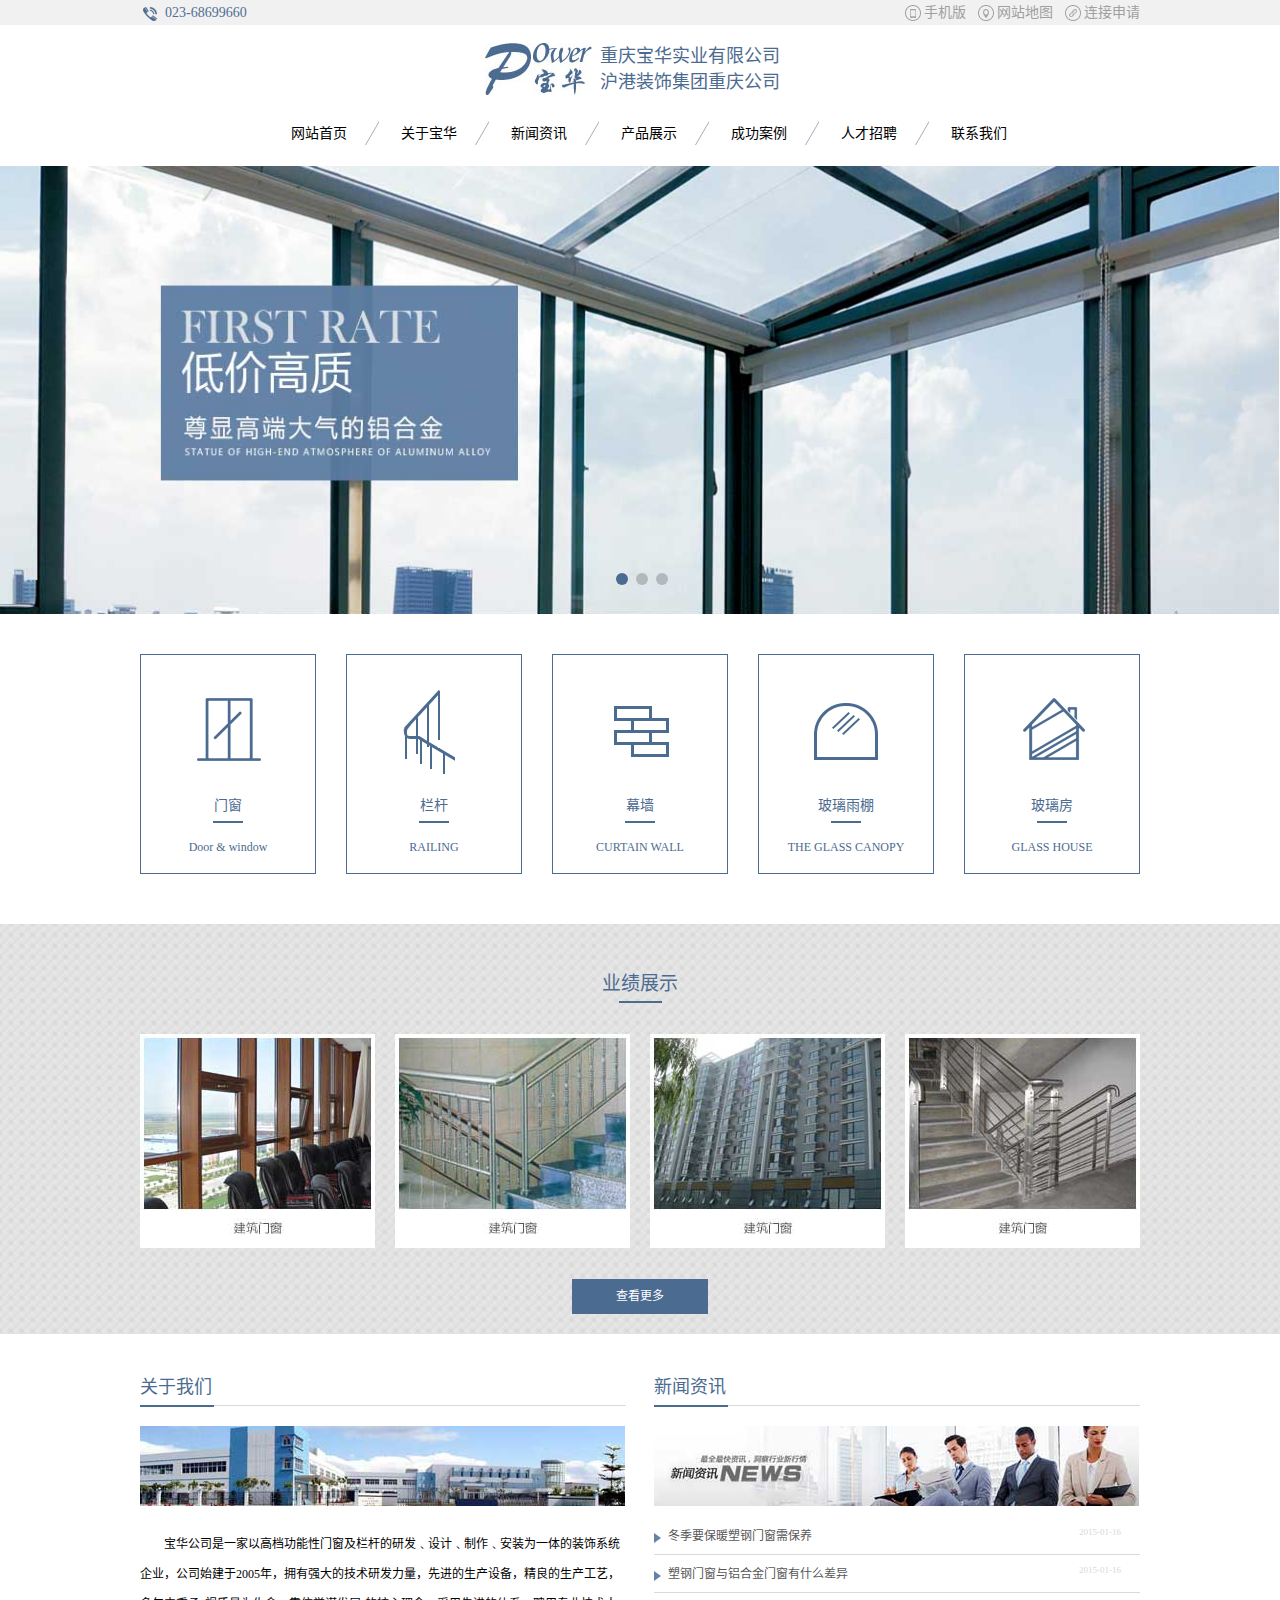
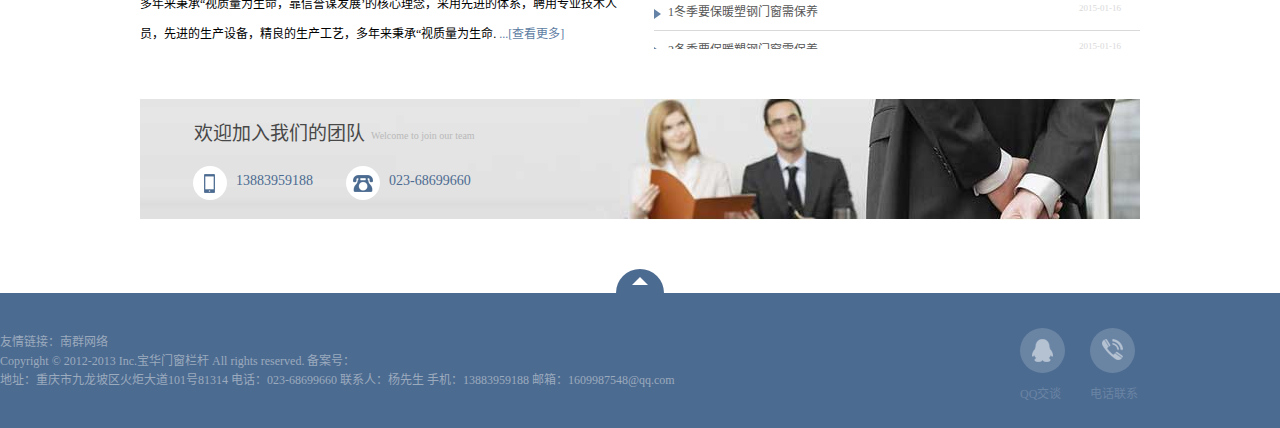
<file: index.html>
<!DOCTYPE html>
<html lang="zh-CN">
<head>
    <meta charset="UTF-8">
    <title>Document</title>
    <link rel="stylesheet" href="css/style.css">
</head>
<body>
<!--top  -->
   <div class="top-warp">
       <div class="top">
           <span class="flt">
              <i class="top-phone-icon"></i>
                <a class="phone-text" href="tel:02368699660">023-68699660</a>
           </span>
           <div class="top-nav frt">
                   <i class="top-mobile-icon"></i>
                   <a href="">手机版</a>
                   <i class="top-position-icon"></i>
                   <a href="">网站地图</a>
                   <i class="top-link-icon"></i>
                   <a href="">连接申请</a>
           </div>
       </div>
   </div>
   <!-- end -->
   <!-- header -->
    <div class="header">
        <a class="logo">
            <img class="flt" src="image/logo.jpg" alt="">
            <h1>
                重庆宝华实业有限公司
沪港装饰集团重庆公司
            </h1>
        </a>
        <div class="nav clearfix">
         <a href="">
             <div class="bg-line">
                 <div class="bg-line-top"></div>
                 <div class="bg-line-bottom"></div>
             </div>
                 <div class="bg-shape">
                
                     <div class="left"></div>
                     <div class="content">
                         网站首页
                     </div>
                     <div class="right"></div>
                 </div>

             
         </a>
        <a href="">
             <div class="bg-line">
                 <div class="bg-line-top"></div>
                 <div class="bg-line-bottom"></div>
             </div>
                 <div class="bg-shape">
                
                     <div class="left"></div>
                     <div class="content">
                         关于宝华
                     </div>
                     <div class="right"></div>
                 </div>

             
         </a> 
         <a href="">
             <div class="bg-line">
                 <div class="bg-line-top"></div>
                 <div class="bg-line-bottom"></div>
             </div>
                 <div class="bg-shape">
                
                     <div class="left"></div>
                     <div class="content">
                         新闻资讯
                     </div>
                     <div class="right"></div>
                 </div>

             
         </a>
         <a href="">
             <div class="bg-line">
                 <div class="bg-line-top"></div>
                 <div class="bg-line-bottom"></div>
             </div>
                 <div class="bg-shape">
                
                     <div class="left"></div>
                     <div class="content">
                         产品展示
                     </div>
                     <div class="right"></div>
                 </div>

             
         </a>
         <a href="">
             <div class="bg-line">
                 <div class="bg-line-top"></div>
                 <div class="bg-line-bottom"></div>
             </div>
                 <div class="bg-shape">
                
                     <div class="left"></div>
                     <div class="content">
                         成功案例
                     </div>
                     <div class="right"></div>
                 </div>

             
         </a>
         <a href="">
             <div class="bg-line">
                 <div class="bg-line-top"></div>
                 <div class="bg-line-bottom"></div>
             </div>
                 <div class="bg-shape">
                
                     <div class="left"></div>
                     <div class="content">
                         人才招聘
                     </div>
                     <div class="right"></div>
                 </div>

             
         </a>
         <a href="">
             <div class="bg-line">
                 <div class="bg-line-top"></div>
                 <div class="bg-line-bottom"></div>
             </div>
                 <div class="bg-shape">
                
                     <div class="left"></div>
                     <div class="content">
                         联系我们
                     </div>
                     <div class="right"></div>
                 </div>

             
         </a>   
        </div>
    </div>
   <!-- end header-->
   <!-- banner -->
   <div class="focusbox">
       <div class="hd">
           <a href="javascript:void(0)"></a>
           <a href="javascript:void(0)"></a>
           <a href="javascript:void(0)"></a>
       </div>
       <div class="bd">
           <a href="">
               <img src="image/focus1.jpg" alt="">
           </a>
           <a href="">
               <img src="image/focus2.jpg" alt="">
           </a>
           <a href="">
               <img src="image/focus3.jpg" alt="">
           </a>
       </div>
   </div>
   <!-- end banner -->
    <!-- indextap -->
    <div class="indextap">
        <div class="row clearfix">
            <a href="">
            <div class="bg">
               </div>
            <div class="icon-1"></div>
            <p class="tit">门窗</p>
            <div class="line">
            </div>
            <p class="sub-tit">Door & window</p>
        </a>
        <a href="">
            <div class="bg">
            </div>
               <div class="icon-2">
                   
               </div>
               <p class="tit">栏杆</p>
            <div class="line">
            </div>
            <p class="sub-tit">RAILING</p>
            
        </a>
        <a href="">
            <div class="bg">
            </div>
                <div class="icon-3">
                    
                </div>
                <p class="tit">幕墙</p>
            <div class="line">
            </div>
            <p class="sub-tit">CURTAIN WALL</p>
        </a>
        <a href="">
            <div class="bg">
              </div>
               <div class="icon-4">
                   
               </div>
               <p class="tit">玻璃雨棚</p>
            <div class="line">
            </div>
            <p class="sub-tit">THE GLASS CANOPY</p>
        </a>
        <a href="">
            <div class="bg">
            </div>
               <div class="icon-5">
                   
               </div>
               <p class="tit">玻璃房</p>
            <div class="line">
            </div>
            <p class="sub-tit">GLASS HOUSE</p>
        </a>
        </div>
    </div>
<!-- end indextap -->
<!-- main -->
    <div class="main">
    <div class="waikuang">
        <p class="yeji">
        业绩展示
        </p>
        <div class="yejiline"></div>
    </div>
    <div class="main1">
        <div class="roy clearfix">
        <a href="" class="jianzhu1">
        <img class="flt" src="image/jianzhu1.jpg" alt="">
        </a>
        <a href="" class="jianzhu2">
        <img class="flt" src="image/jianzhu2.jpg" alt="">
        </a>
        <a href="" class="jianzhu3">
        <img class="flt" src="image/jianzhu3.jpg" alt="">
        </a>
        <a href="" class="jianzhu4">
        <img class="flt" src="image/jianzhu4.jpg" alt="">
        </a>
    </div>
    </div>
    <div class="lanbg">
        <a href="" class="">
           <p class="more">查看更多</p>
            
        </a>
    </div>
</div>
<!-- end main -->
<!-- zuo -->
<div class="kuang1">
    <div class="kuang2">
    <div class="zuo">
           <p class="zi1">
               关于我们
           </p>
           <div class="line1">
               <div class="line2">

               </div>
           </div>
           <a href="" class="tu1 ">
               <img src="image/tu1.jpg" alt="">
           </a>
           <p class="about">
              宝华公司是一家以高档功能性门窗及栏杆的研发﹑设计﹑制作﹑安装为一体的装饰系统企业，公司始建于2005年，拥有强大的技术研发力量，先进的生产设备，精良的生产工艺，多年来秉承“视质量为生命，靠信誉谋发展’的核心理念，采用先进的体系，聘用专业技术人员，先进的生产设备，精良的生产工艺，多年来秉承“视质量为生命. 
              <a class="mo" href="">...[查看更多]</a>
           </p>

    </div>
    <div class="zuo">
       <p class="zi1">
           新闻资讯
       </p>
       <div class="line1">
           <div class="line2">
               
           </div>
           </div>
           <a href="" class="tu1">
               <img src="image/tu2.jpg" alt="">
           </a>
           <div class="txtMarquee-top">
               <div class="hd1">
                   <a href="next"></a>
                   <a href="prev"></a>
               </div>
               <div class="bd1">
                   <div class="tempWarp">
                       <ul>
                           <li class="hang1">
                               <div class="sanjiao"></div>
                               <a href="" class="xinwen">
                                  冬季要保暖塑钢门窗需保养
                               </a>
                               <p class="time">
                                  2015-01-16
                               </p>
                               <div class="xian"></div>
                           </li>
                           <li class="hang1">
                               <div class="sanjiao"></div>
                              <a href="" class="xinwen">
                                  塑钢门窗与铝合金门窗有什么差异
                              </a>
                              <p class="time">
                                  2015-01-16
                              </p>
                              <div class="xian"></div>
                           </li>
                           <li class="hang1">
                               <div class="sanjiao"></div>
                               <a href="" class="xinwen">
                                  1冬季要保暖塑钢门窗需保养
                               </a>
                               <p class="time">
                                  2015-01-16
                               </p>
                               <div class="xian"></div>
                           </li>
                           <li class="hang1">
                               <div class="sanjiao"></div>
                               <a href="" class="xinwen">
                                  2冬季要保暖塑钢门窗需保养
                               </a>
                               <p class="time">
                                  2015-01-16
                               </p>
                               <div class="xian"></div>
                           </li>
                           <li class="hang1">
                               <div class="sanjiao"></div>
                               <a href="" class="xinwen">
                                  3冬季要保暖塑钢门窗需保养
                               </a>
                               <p class="time">
                                  2015-01-16
                               </p>
                               <div class="xian"></div>
                           </li>
                           <li class="hang1">
                               <div class="sanjiao"></div>
                               <a href="" class="xinwen">
                                  4冬季要保暖塑钢门窗需保养
                               </a>
                               <p class="time">
                                  2015-01-16
                               </p>
                               <div class="xian"></div>
                           </li>
                       </ul>
                   </div>
               </div>
           </div>
   </div>
</div>
</div>

<!-- end zuo -->
<!-- you -->
<div class="you">
    <p class="welcome">
        欢迎加入我们的团队
    </p>
    <p class="wel">
        Welcome to join our team
    </p>
    <div class="l">
        <div class="yuan clearfix">
            <img class="tubiao" src="image/icon1.png" alt="">
        </div>
               <div class="tell">
                   <a href="">
               13883959188
           </a>
               </div>
                
           <div class="yuan1">
            <img class="tubiao1" src="image/icon2.png" alt="">
        </div>
            <div class="tell">
                   <a href="">
               023-68699660
           </a>
               </div>
    </div>
</div>
<!-- end you -->
<!-- bottom -->
<div class="semi-circle">
   <div class="san"></div>
    
</div>
<div class="bo">
    <div class="youqing">
        <p>
            友情链接：南群网络
        </p>
        <p>
            Copyright © 2012-2013 Inc.宝华门窗栏杆 All rights reserved. 备案号：
        </p>
        <p>
            地址：重庆市九龙坡区火炬大道101号81314 电话：023-68699660  联系人：杨先生  手机：13883959188  邮箱：1609987548@qq.com
        </p>
    </div>
    <div class="qq">
        <div class="yuan0">
            <img src="image/icon5.png" alt="" class="qq1">
        </div>
        <p class="jiaotan">
            QQ交谈
        </p>
        </div>
        <div class="qq">
        <div class="yuan0">
            <img src="image/icon4.png" alt="" class="qq1">
        </div>
        <p class="jiaotan">
            电话联系
        </p>
    </div>
</div>


<!-- bottom end -->
<script src="lib/jquery.js"></script>
    <script src="lib/jquery.SuperSlide.js"></script>
    <script>
        $(function(){
            $(".focusbox").slide({
                'titCell':".hd a",
                'mainCell':".bd",
                'autoPlay':"true"
            });
            $(".focusbox .hd").children().mouseover(function(){
                $(this).addClass("on").siblings().removeClass("on");
            });
            $(".txtMarquee-top").slide({
                mainCell:".bd1 ul",
                autoPlay:true,
                effect:"topMarquee",
                vis:5,
                interTime:50,
                trigger:"click"
            })
            
        });
    
    </script>


</body>
</html>
</file>
<file: css/style.css>
/*重置样式*/
body,div,p,ul,ol,dl,dt,dd,li,form,input,table,th,td,img,h1,h2,h3,h4,h5,h6 { margin:0 ;padding:0; }
body { background: white ; color:#000; font-size:14px; font-style:normal; font-family:"Microsoft Yahei";}
p{line-height: 1.6;}
h1,h2,h3{line-height: 2;}
em, b, i { font-style:normal;}
img { border:none;}
a { text-decoration:none; color:#000;}
a:hover { text-decoration:underline; color:#f50;}
li { list-style:none;}
table { border-spacing:0; border-collapse:collapse;}
/*the end*/

/*公共*/
.flt {float:left;}
.frt {float:right;}
/*清除浮动*/
.clearfix { *zoom: 1;} 
.clearfix:before, .clearfix:after { display: table; line-height: 0; content: "";}
.clearfix:after { clear: both;}
/*top*/
.top-warp{height: 25px;width: 100%; background-color: #f1f1f1;}
.top{width: 1000px;margin: 0 auto;}
.top-phone-icon{display:block; float: left; width: 14px;height: 14px;background: url(images/icon.png) no-repeat;margin: 7px 8px 0 3px;}
.top-mobile-icon{background: url(images/icon.png)-14px 0 no-repeat;}
.top-position-icon{background: url(images/icon.png)-30px 0 no-repeat;}
.top-link-icon{background: url(images/icon.png)-46px 0 no-repeat;}
.phone-text{line-height: 25px;color: #506e93}
.top-nav i{display: block;float: left; margin: 5px 3px 0 12px;width: 16px;height: 16px}
.top-nav a{float: left; line-height: 25px;color: #a0a0a0;text-decoration: none;}
.flt a{text-decoration: none;}
/* end */
/* header */
.logo:hover{color: #4c6b91;}
.logo{display: block;width: 310px;height: 52px;margin: 18px auto 0 auto;color: #4c6b91;}
.logo h1{font-size: 18px;float: left;width: 190px;line-height: 26px;font-weight: normal;margin-left: 8px;}
/* end */
/* nav */    
.nav{margin: 26px auto 0 auto;width: 770px;}
.nav>a{width: 110px;height: 25px;float: left;}
.nav>a:first-child .bg-line{display: none;}
.nav>a:hover .left,.nav>a:hover .content,.nav>a:hover .right{background-color: #5d7da3;color: white;}

.bg-line{width: 15px;height: 25px;overflow: hidden;position: absolute;z-index: -1px}
.bg-line-top{position: absolute;width: 0;height: 0;border-top: 12.5px solid transparent;border-left: 7.5px solid transparent;border-right: 7.5px solid #a3adb8;border-bottom: 12.5px solid #a3adb8;}
.bg-line-bottom{position: absolute;width: 0;height: 0;border-top: 12.5px solid transparent;border-left: 7.5px solid transparent;border-right: 7.5px solid #fff;border-bottom: 12.5px solid #fff;margin-left: 1px;}
.bg-shape{float: left;margin-left: 17px}
.bg-shape .left{float: left;width: 0;height: 0;border-top: 12.5px solid #fff;border-left: 7px solid #fff;border-right: 7px solid transparent;border-bottom: 12.5px solid transparent;margin-left: -2px;}
.bg-shape .content{float: left; width: 69px;height: 25px;background-color: transparent;text-align: center;line-height: 25px; }
.bg-shape .right{float: left;width: 0;height: 0;border-top: 12.5px solid transparent;border-left: 7px solid transparent;border-right: 7px solid #fff;border-bottom: 12.5px solid #fff;margin-left: -2px;}
/*end*/
/* banner */
.focusbox{height: 448px;width: 100%;position: relative;margin: 20px auto 0 auto;overflow: hidden;}
.bd img{width: 100%;height: 451px;overflow: hidden;}
.hd{position: absolute; width: 65px;height: 27px; margin: auto;left: 0;right: 0;bottom: 20px;}
.focusbox>.hd a{float: left;width: 12px;height: 12px;background-color:#b2b9bc;border-radius: 50%;margin-left: 8px;margin-top: 6px;}
.focusbox>.hd .on{background-color: #4c6b91;}

/* end banner */
/* indextap */
.indextap{margin: 40px auto 0 auto;width: 1000px;}
.indextap .row{margin-left: -30px;}
.indextap a{float: left;width: 176px;height: 220px;margin-left: 30px; box-sizing: border-box;border: 1px solid #4c6b91;position: relative;z-index: 0;text-align: center;text-decoration: none;} 

.indextap a:hover .sub-tit,.indextap a:hover .tit{color: #fff;text-decoration: none;}
.indextap a:hover .bg{background-color: #4c6b91;}
.indextap a:hover .line{background-color: #fff;}
.indextap .bg{position: absolute;left: 1px;top: 1px;right: 1px;bottom: 1px;z-index: -1;}
.indextap .icon-1{height: 84px; width: 65px;margin: 35px auto 25px auto;background:  url(images/show.png)no-repeat;}
.indextap .icon-2{width: 65px;height: 84px;margin: 35px auto 25px auto;background: url(images/show.png)-65px 0 no-repeat;}
.indextap .icon-3{width: 65px;height: 84px;margin: 35px auto 25px auto;background: url(images/show.png)-130px  0 no-repeat;}
.indextap .icon-4{width: 65px;height: 84px;margin: 35px auto 25px auto;background: url(images/show.png)-195px 0 no-repeat;}
.indextap .icon-5{width: 65px;height: 84px;margin: 35px auto 25px auto;background: url(images/show.png)-260px 0 no-repeat;}
.indextap a:hover .icon-1{background: url(images/show.png)0 -84px no-repeat;}
.indextap a:hover .icon-2{background: url(images/show.png)-65px -84px no-repeat;}
.indextap a:hover .icon-3{background: url(images/show.png)-130px -84px no-repeat;}
.indextap a:hover .icon-4{background: url(images/show.png)-195px -84px no-repeat;}
.indextap a:hover .icon-5{background: url(images/show.png)-260px -84px no-repeat;}
.tit{color: #4c6b91; font-size: 14px;line-height: 1;}
.line{width: 30px;height: 2px;margin: 8PX auto 18px auto;background-color: #4c6b91;}
.sub-tit{color: #4c6b91; font-size: 12px;line-height: 1;}
/*end indextap */
/* main */
.main{height: 410px;width: 100%;margin: 50px auto 0 auto;background: url(images/new.jpg) repeat;}
.waikuang{ width: 100px;text-align: center;margin: auto;padding-top: 50px;}
.yeji{ color: #4c6b91;font-size: 19px;line-height: 1;}
.yejiline{height: 2px;width: 43px;background-color: #4c6b91;margin: 8px auto 31px auto;}
.main1{width: 1000px;margin: auto;}
.roy{margin-left: -20px;}
.main1 a{float: left; height: 214px;width: 235px;overflow: hidden;margin-left: 20px;}
.lanbg{ height: 35px;width: 136px;margin:31px auto; background-color:#4c6b91;text-align: center;}
.lanbg a{text-decoration: none;}
.more{color: #fff;font-size: 12px;line-height: 35px;}
/* main end */
/* zuo */
.kuang1{height: 261px;width: 1000px;margin: 44px auto 0 auto;}
.kuang2{margin-left: -28px;}
.zuo{float: left; height: 261px;width: 486px;margin-left: 28px;}
.zi1{font-size: 18px;color: #4c6b91;line-height: 1;}
.line1{width: 486px;height: 1px;margin-top: 9px; background-color: #d9d9d9;}
.line2{height: 2px;width: 74px;background-color: #4c6b91;}
.tu1{display: block; float: left; height: 80px;width: 485px; margin: 20px 0 23px 0;}
.about{ font-size: 12px;line-height: 30px; text-indent: 2em;}
.mo{ color: #5d7da3;text-decoration: none;}
.txtMarquee-top{clear: both;}
.txtMarquee-top>.hd1{height: }
.tempWarp{ height: 120px;overflow: hidden;}
.hang1{float: left;height: 25px;width: 486px;margin-top: 13px;}
.sanjiao{float: left;border-top: 5.5px solid transparent;border-right: 7px solid transparent;
border-bottom: 5.5px solid transparent;border-left: 7px solid #6583a7;margin-top: 5px;}
.xinwen{display: inline-block;font-size: 12px;color: #575757; line-height: 1;}
.hang1 a{text-decoration: none;}
.hang1 a:hover{color: #6583a7;}
.time{display: inline-block;float: right; height: 10px;width: 61px;line-height: 1; font-size: 9px;color: #d9d9d9;}
.xian{height: 1px;width: 486px;background-color: #d9d9d9;margin-top: 10PX;}
/* end zuo */
/* you */
.you{width: 1000px;height: 121px;margin: 60px auto 0 auto;background: url(images/tu3.jpg) no-repeat;}
.welcome{float: left;font-size: 19px;color: #484848; line-height: 1;margin-top: 25px;margin-left: 54px;}
.wel{ display: inline-block;font-size: 10px;color: #b9b9b9; line-height: 1;margin-top: 32px;margin-left: 6px;}
.yuan{float: left; height: 34px;width: 34px;border-radius: 50%;background-color: #fff;margin: 23px 9px 19px 53px;}
.tubiao{margin: 8px 12px 7px 11px;}
.tell{float: left;}
.l a{text-decoration: none;font-size: 14px;color: #4c6b91;line-height: 75px}
.yuan1{float: left; height: 34px;width: 34px;border-radius: 50%;background-color: #fff;margin: 23px 9px 19px 33px;}
.tubiao1{margin: 9px 7px 8px 7px;}
/* end you */

/* bottom */
.semi-circle{height: 24px;width: 48px; border-radius: 48px 48px 0 0;background-color: #4c6b91; margin:49px auto 0 auto;}
.san{width: 0;height: 0;border-top: 8px solid transparent;border-right:  8px solid transparent;border-bottom:  8px solid #fff;border-left:  8px solid transparent;margin:auto;}
.bo{height: 135px;width: 100%; background-color:#4c6b91;}
.youqing{float: left; width: 1000px;height: 50px; margin: auto;padding-top: 40px;}
.youqing p{font-size: 12px;color: #9baabd;}
.qq{display: inline-block; width: 50px;height: 70px;float: left;margin-top: 35px;margin-left: 20px;}
.yuan0{height: 45px;width: 45px;border-radius: 50%;background-color: #6a84a4;}
.qq1{margin: 11px 12px;top: 37px;}
.jiaotan{margin-top: 12px; font-size: 12px;color: #6a84a4;}
/* bottom end */
</file>
